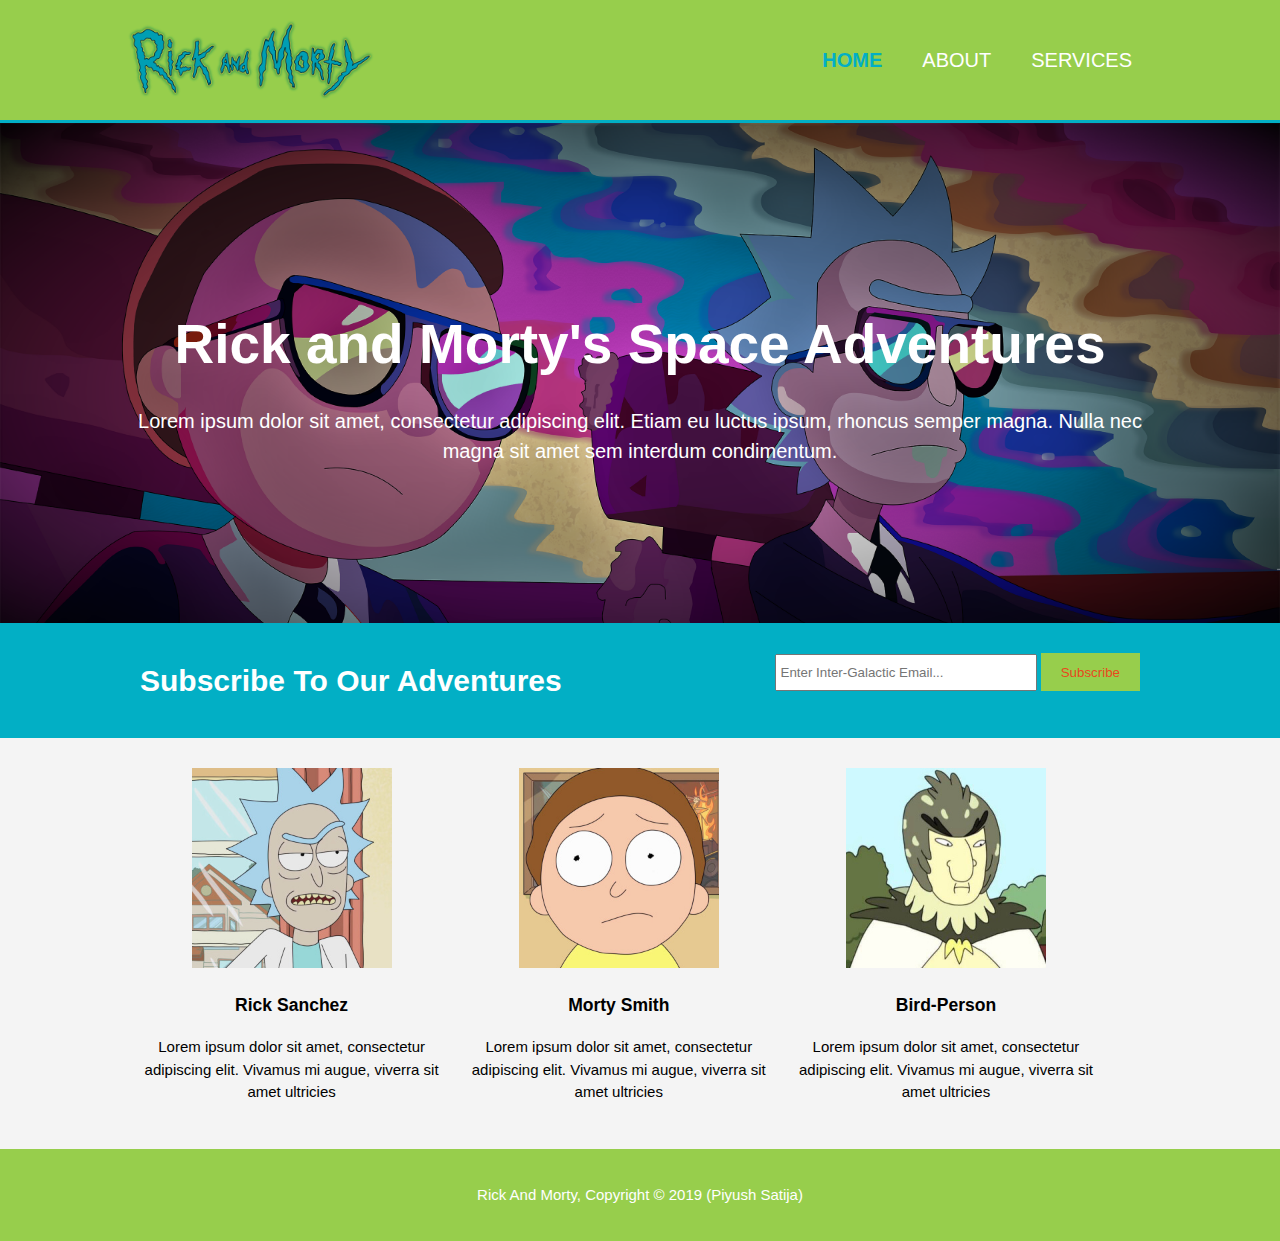
<file: index.html>
<!DOCTYPE html>
<html>

<head>
  <meta charset="utf-8">
  <meta name="viewport" content="width=device-width">
  <meta name="description" content="Rick and Morty's Space Adventures">
  <meta name="keywords" content="rick and morty, rick & morty, rick, morty">
  <meta name="author" content="Piyush Satija">
  <title>Rick and Morty | Welcome</title>
  <link rel="stylesheet" href="./css/style.css">
</head>

<body>
  <header>
    <div class="container">
      <div id="branding">
        <a href="index.html"><img src="./img/logo.png"></a>
      </div>
      <nav>
        <ul>
          <li class="current"><a href="index.html">Home</a></li>
          <li><a href="about.html">About</a></li>
          <li><a href="services.html">Services</a></li>
        </ul>
      </nav>
    </div>
  </header>

  <section id="showcase">
    <div class="container">
      <h1>Rick and Morty's Space Adventures</h1>
      <p>Lorem ipsum dolor sit amet, consectetur adipiscing elit. Etiam eu luctus ipsum, rhoncus semper magna. Nulla nec
        magna sit amet sem interdum condimentum.</p>
    </div>
  </section>

  <section id="newsletter">
    <div class="container">
      <h1>Subscribe To Our Adventures</h1>
      <form>
        <input type="email" placeholder="Enter Inter-Galactic Email...">
        <button type="submit" class="button_1">Subscribe</button>
      </form>
    </div>
  </section>

  <section id="boxes">
    <div class="container">
      <div class="box">
        <img src="./img/rick.jpeg">
        <h3>Rick Sanchez</h3>
        <p>Lorem ipsum dolor sit amet, consectetur adipiscing elit. Vivamus mi augue, viverra sit amet ultricies</p>
      </div>
      <div class="box">
        <img src="./img/morty.jpeg">
        <h3>Morty Smith</h3>
        <p>Lorem ipsum dolor sit amet, consectetur adipiscing elit. Vivamus mi augue, viverra sit amet ultricies</p>
      </div>
      <div class="box">
        <img src="./img/birdperson.jpeg">
        <h3>Bird-Person</h3>
        <p>Lorem ipsum dolor sit amet, consectetur adipiscing elit. Vivamus mi augue, viverra sit amet ultricies</p>
      </div>
    </div>
  </section>

  <footer>
    <p>Rick And Morty, Copyright &copy; 2019 (Piyush Satija)</p>
  </footer>
</body>

</html>
</file>
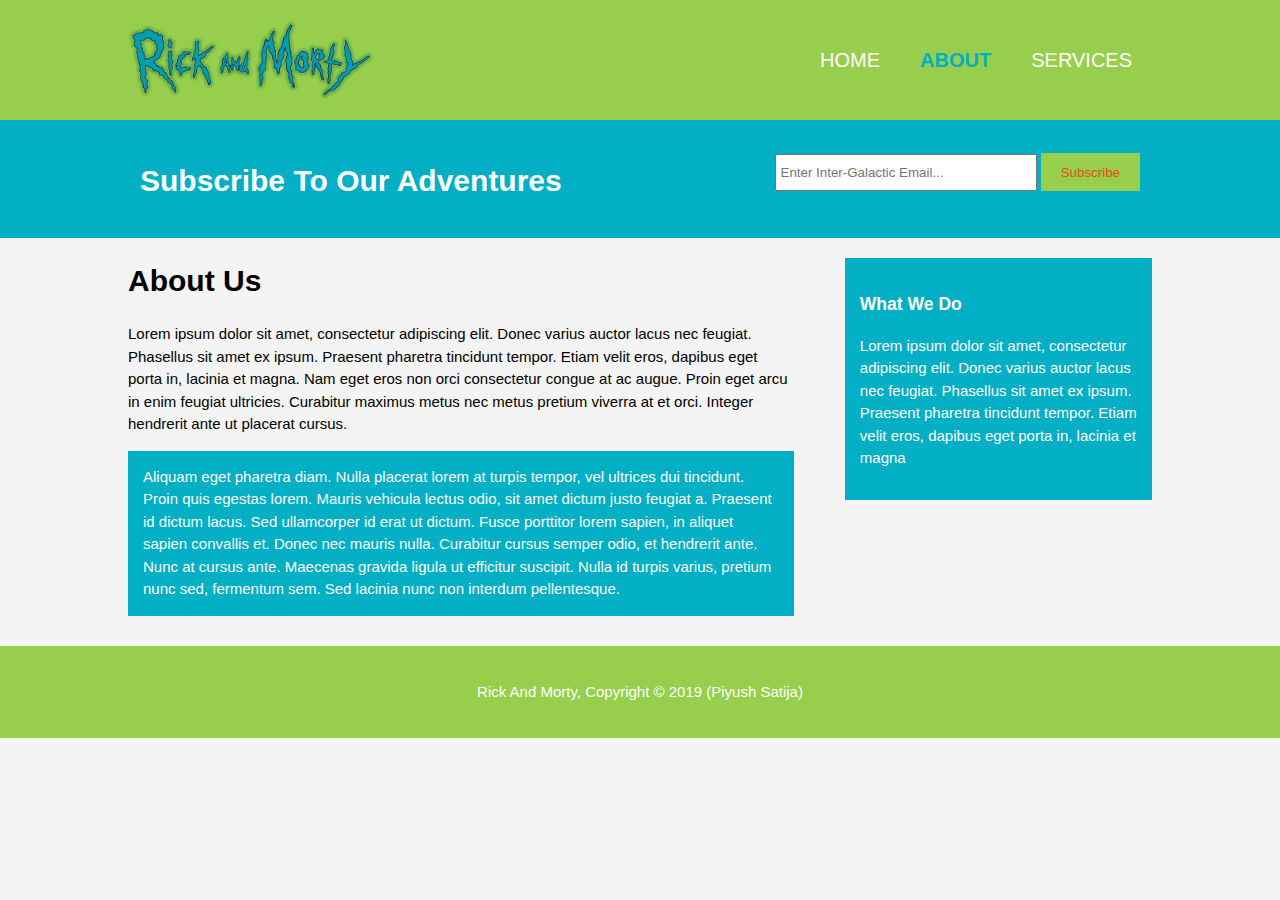
<file: about.html>
<!DOCTYPE html>
<html>

<head>
  <meta charset="utf-8">
  <meta name="viewport" content="width=device-width">
  <meta name="description" content="Affordable and professional web design">
  <meta name="keywords" content="web design, affordable web design, professional web design">
  <meta name="author" content="Brad Traversy">
  <title>Acme Web Deisgn | About</title>
  <link rel="stylesheet" href="./css/style.css">
</head>

<body>
  <header>
    <div class="container">
      <div id="branding">
        <a href="index.html"><img src="./img/logo.png"></a>
      </div>
      <nav>
        <ul>
          <li><a href="index.html">Home</a></li>
          <li class="current"><a href="about.html">About</a></li>
          <li><a href="services.html">Services</a></li>
        </ul>
      </nav>
    </div>
  </header>

  <section id="newsletter">
    <div class="container">
      <h1>Subscribe To Our Adventures</h1>
      <form>
        <input type="email" placeholder="Enter Inter-Galactic Email...">
        <button type="submit" class="button_1">Subscribe</button>
      </form>
    </div>
  </section>

  <section id="main">
    <div class="container">
      <article id="main-col">
        <h1 class="page-title">About Us</h1>
        <p>
          Lorem ipsum dolor sit amet, consectetur adipiscing elit. Donec varius auctor lacus nec feugiat. Phasellus sit
          amet ex ipsum. Praesent pharetra tincidunt tempor. Etiam velit eros, dapibus eget porta in, lacinia et magna.
          Nam eget eros non orci consectetur congue at ac augue. Proin eget arcu in enim feugiat ultricies. Curabitur
          maximus metus nec metus pretium viverra at et orci. Integer hendrerit ante ut placerat cursus.
        </p>
        <p class="dark">
          Aliquam eget pharetra diam. Nulla placerat lorem at turpis tempor, vel ultrices dui tincidunt. Proin quis
          egestas lorem. Mauris vehicula lectus odio, sit amet dictum justo feugiat a. Praesent id dictum lacus. Sed
          ullamcorper id erat ut dictum. Fusce porttitor lorem sapien, in aliquet sapien convallis et. Donec nec mauris
          nulla. Curabitur cursus semper odio, et hendrerit ante. Nunc at cursus ante. Maecenas gravida ligula ut
          efficitur suscipit. Nulla id turpis varius, pretium nunc sed, fermentum sem. Sed lacinia nunc non interdum
          pellentesque.
        </p>
      </article>

      <aside id="sidebar">
        <div class="dark">
          <h3>What We Do</h3>
          <p>Lorem ipsum dolor sit amet, consectetur adipiscing elit. Donec varius auctor lacus nec feugiat. Phasellus
            sit amet ex ipsum. Praesent pharetra tincidunt tempor. Etiam velit eros, dapibus eget porta in, lacinia et
            magna</p>
        </div>
      </aside>
    </div>
  </section>

  <footer>
    <p>Rick And Morty, Copyright &copy; 2019 (Piyush Satija)</p>
  </footer>
</body>

</html>
</file>
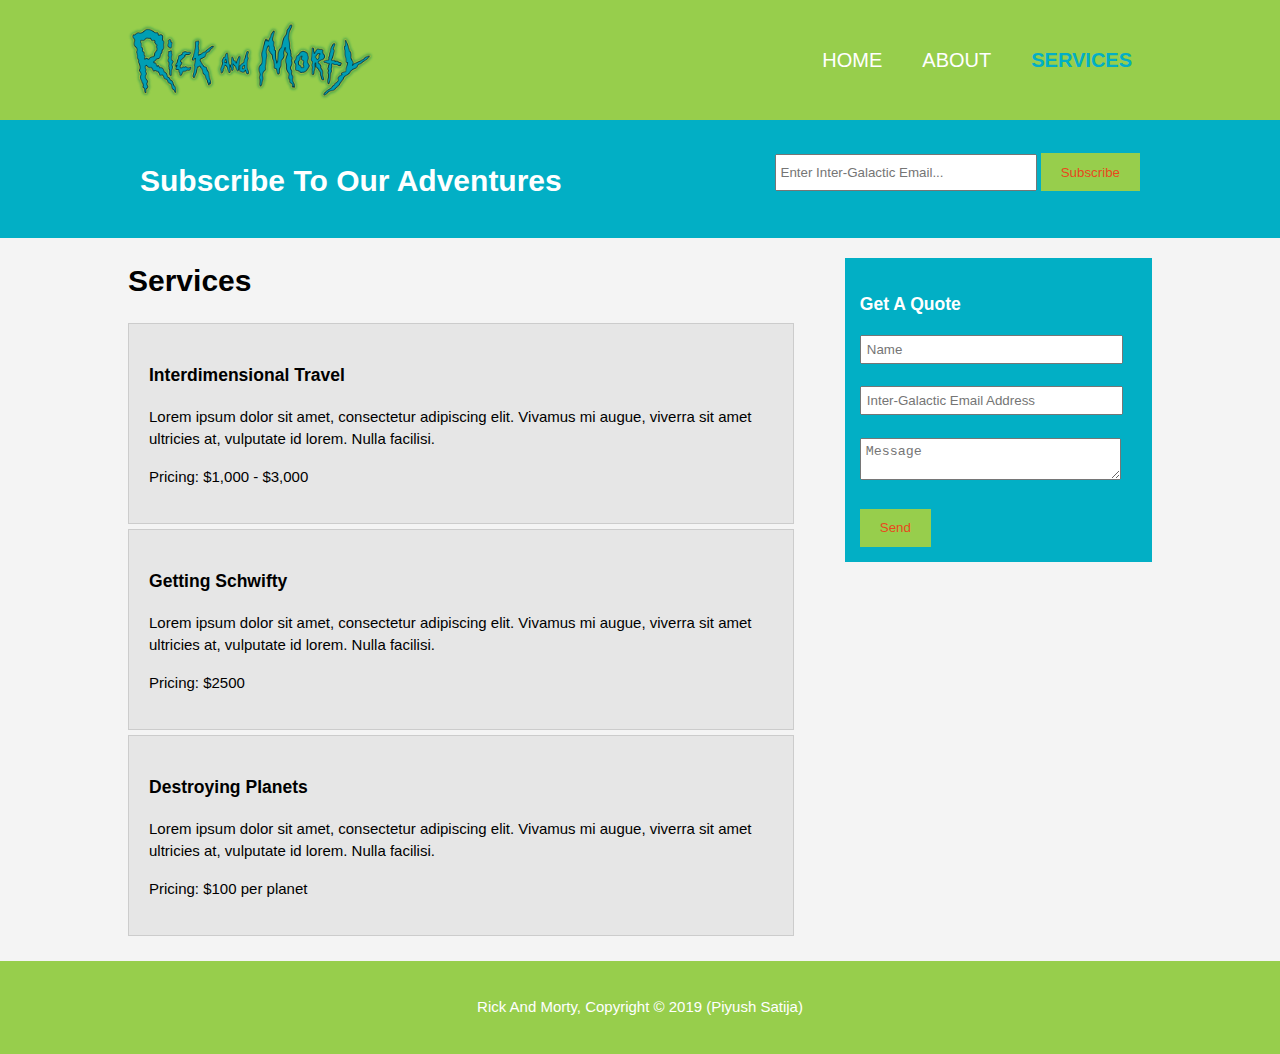
<file: services.html>
<!DOCTYPE html>
<html>

<head>
  <meta charset="utf-8">
  <meta name="viewport" content="width=device-width">
  <meta name="description" content="Affordable and professional web design">
  <meta name="keywords" content="web design, affordable web design, professional web design">
  <meta name="author" content="Brad Traversy">
  <title>Acme Web Deisgn | Services</title>
  <link rel="stylesheet" href="./css/style.css">
</head>

<body>
  <header>
    <div class="container">
      <div id="branding">
        <a href="index.html"><img src="./img/logo.png" ></a>
      </div>
      <nav>
        <ul>
          <li><a href="index.html">Home</a></li>
          <li><a href="about.html">About</a></li>
          <li class="current"><a href="services.html">Services</a></li>
        </ul>
      </nav>
    </div>
  </header>

  <section id="newsletter">
    <div class="container">
      <h1>Subscribe To Our Adventures</h1>
      <form>
        <input type="email" placeholder="Enter Inter-Galactic Email...">
        <button type="submit" class="button_1">Subscribe</button>
      </form>
    </div>
  </section>

  <section id="main">
    <div class="container">
      <article id="main-col">
        <h1 class="page-title">Services</h1>
        <ul id="services">
          <li>
            <h3>Interdimensional Travel</h3>
            <p>Lorem ipsum dolor sit amet, consectetur adipiscing elit. Vivamus mi augue, viverra sit amet ultricies at,
              vulputate id lorem. Nulla facilisi.</p>
            <p>Pricing: $1,000 - $3,000</p>
          </li>
          <li>
            <h3>Getting Schwifty</h3>
            <p>Lorem ipsum dolor sit amet, consectetur adipiscing elit. Vivamus mi augue, viverra sit amet ultricies at,
              vulputate id lorem. Nulla facilisi.</p>
            <p>Pricing: $2500</p>
          </li>
          <li>
            <h3>Destroying Planets</h3>
            <p>Lorem ipsum dolor sit amet, consectetur adipiscing elit. Vivamus mi augue, viverra sit amet ultricies at,
              vulputate id lorem. Nulla facilisi.</p>
            <p>Pricing: $100 per planet</p>
          </li>
        </ul>
      </article>

      <aside id="sidebar">
        <div class="dark">
          <h3>Get A Quote</h3>
          <form class="quote">
            <div>
              <input type="text" placeholder="Name"><br><br>
            </div>
            <div>
              <input type="email" placeholder="Inter-Galactic Email Address"><br><br>
            </div>
            <div>
              <textarea placeholder="Message"></textarea><br><br> 
            </div>
            <button class="button_1" type="submit">Send</button>
          </form>
        </div>
      </aside>
    </div>
  </section>

  <footer>
    <p>Rick And Morty, Copyright &copy; 2019 (Piyush Satija)</p>
  </footer>
</body>

</html>
</file>
<file: css/style.css>
body{
  font: 15px/1.5 Arial, Helvetica,sans-serif;
  padding:0;
  margin:0;
  background-color:#f4f4f4;
}

/* Global */
.container{
  width:80%;
  margin:auto;
  overflow:hidden;
}

ul{
  margin:0;
  padding:0;
}

.button_1{
  height:38px;
  background:#97ce4c;
  border:0;
  padding-left: 20px;
  padding-right:20px;
  color:#e8491d;
}

.dark{
  padding:15px;
  background:#02afc5;
  color:#ffffff;
  margin-top:10px;
  margin-bottom:10px;
}

/* Header **/
header{
  background:#97ce4c;
  color:#ffffff;
  padding-top:20px;
  min-height:70px;
  border-bottom:#02AFC5 3px solid;
}

header a{
  color:#ffffff;
  text-decoration:none;
  text-transform: uppercase;
  font-size:20px;
}

header li{
  float:left;
  display:inline;
  padding: 0 20px 0 20px;
}

header #branding{
  float:left;
  height: 80px;
  padding-bottom: 20px;
}

header #branding a img{
  max-height: 100%;
  max-width: 100%;
  filter: brightness(90%);
}

header nav{
  float:right;
  margin-top:25px;
}

header .highlight, header .current a{
  color:#02AFC5;
  font-weight:bold;
}

header a:hover{
  color:#cccccc;
  font-weight:bold;
}

/* Showcase */


#showcase{
  min-height:500px;
  text-align:center;
  color:#ffffff;
  background: url('../img/wallpaper.png') no-repeat ;
  background-size: cover;
  }


#showcase h1{
  margin-top:180px;
  font-size:55px;
  margin-bottom:10px;
}

#showcase p{
  font-size:20px;
}

/* Newsletter */
#newsletter{
  padding:15px;
  color:#ffffff;
  background:	#02afc5;
}

#newsletter h1{
  float:left;
}

#newsletter form {
  float:right;
  margin-top:15px;
}

#newsletter input[type="email"]{
  padding:4px;
  height:25px;
  width:250px;
}

/* Boxes */
#boxes{
  margin-top:20px;
}

#boxes .box{
  float:left;
  text-align: center;
  width:30%;
  padding:10px;
}

#boxes .box img{
  width:200px;
}

/* Sidebar */
aside#sidebar{
  float:right;
  width:30%;
  margin-top:10px;
}

aside#sidebar .quote input, aside#sidebar .quote textarea{
  width:90%;
  padding:5px;
}

/* Main-col */
article#main-col{
  float:left;
  width:65%;
}

/* Services */
ul#services li{
  list-style: none;
  padding:20px;
  border: #cccccc solid 1px;
  margin-bottom:5px;
  background:#e6e6e6;
}

footer{
  padding:20px;
  margin-top:20px;
  color:#ffffff;
  background-color:#97ce4c;
  text-align: center;
}

/* Media Queries */
@media(max-width: 768px){
  header #branding,
  header nav,
  header nav li,
  #newsletter h1,
  #newsletter form,
  #boxes .box,
  article#main-col,
  aside#sidebar{
    float:none;
    text-align:center;
    width:100%;
  }

  header{
    padding-bottom:20px;
  }

  #showcase h1{
    margin-top:40px;
  }

  #newsletter button, .quote button{
    display:block;
    width:100%;
  }

  #newsletter form input[type="email"], .quote input, .quote textarea{
    width:100%;
    margin-bottom:5px;
  }
}
</file>
